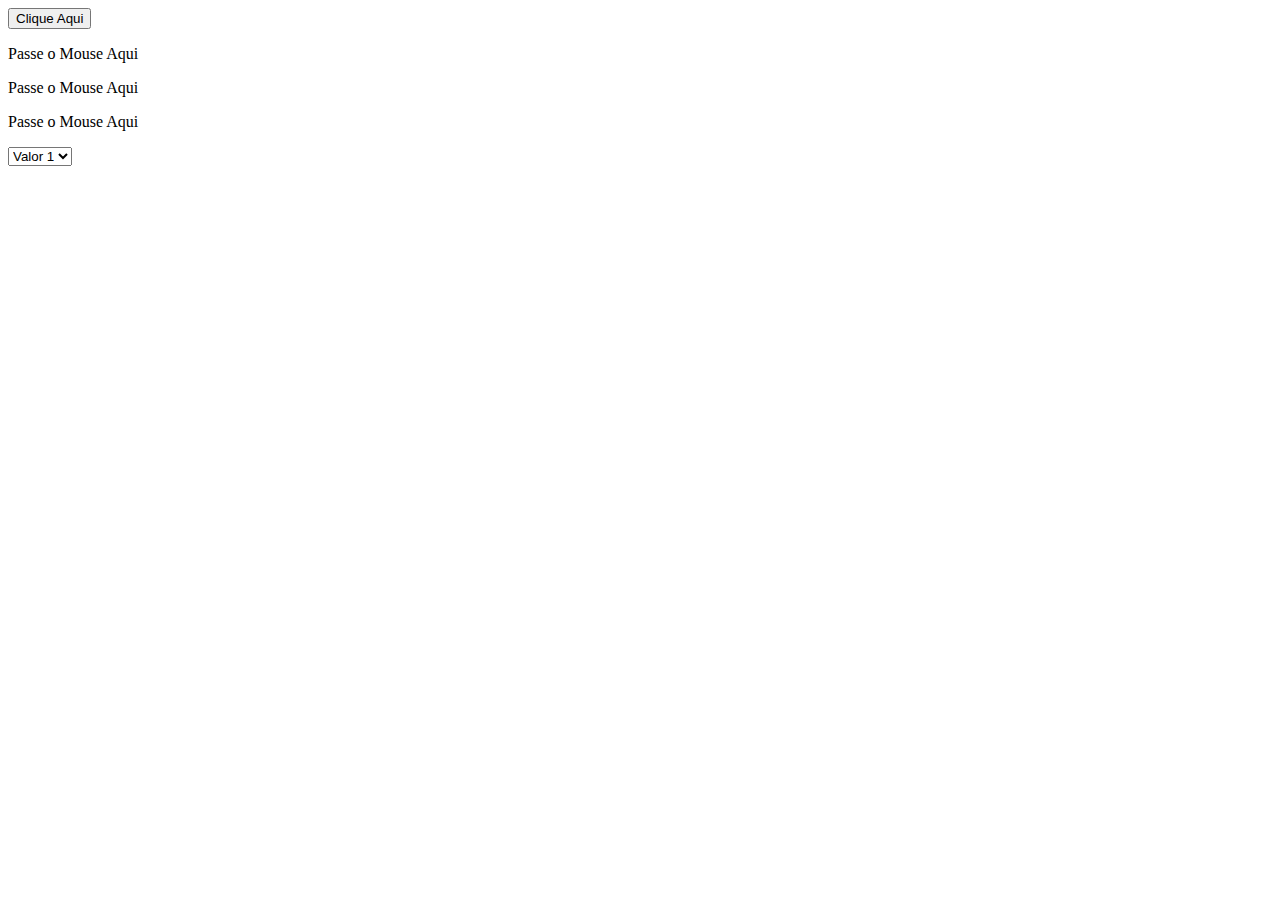
<file: Javascript/index.html>
<!DOCTYPE html>
<html lang="pt-br">
    <head>
        <title> Minha página </title>
        <meta charset="utf-8">
        <script type="text/javascript" src="js/main.js"></script>
    </head>
    <body onload ="load()";></body>
            <button type="button" onclick="clicou()"> Clique Aqui</button>
            <p id="agradecimento" onclick="redirecionar()"></p>
            <p id="mousemove" onmouseover="trocar(this)" onmouseout=" voltar(this)"> Passe o Mouse Aqui</p>
            <p id="mousemove2" onmouseover="trocar(this)" onmouseout=" voltar(this)"> Passe o Mouse Aqui</p>
            <p onmouseover="trocar(this)" onmouseout=" voltar(this)"> Passe o Mouse Aqui</p>
            <select onchange="funcaochange(this)">
                <option value="1">Valor 1</option>
                <option value="2">Valor 2</option>
                <option value="3">Valor 3</option>
            </select>
    </body>
    </html>
</file>
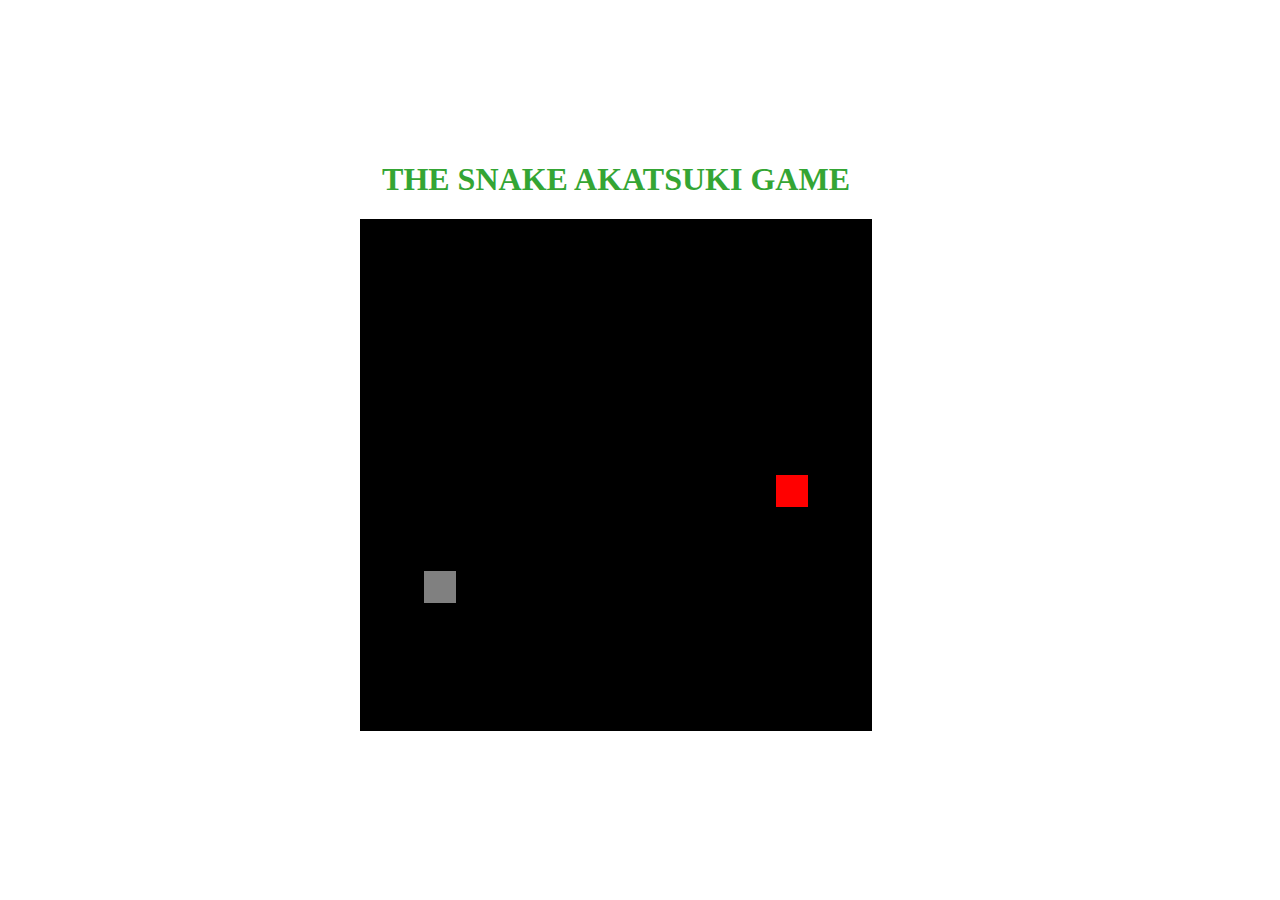
<file: jogo/index.html>
<!DOCTYPE html>
<html lang="en">
<head>
    <meta charset="UTF-8">
    <meta http-equiv="X-UA-Compatible" content="IE=edge">
    <meta name="viewport" content="width=device-width, initial-scale=1.0">
    <link rel="stylesheet" href="../jogo/style.css">
    <script defer src="../jogo/script.js"></script>
    <title>THE SNAKE AKATSUKI GAME!</title>
</head>
<body>
    <h1>THE SNAKE AKATSUKI GAME</h1>
    <canvas id="snake" width="512" height="512"></canvas>
</body>
</html>
</file>
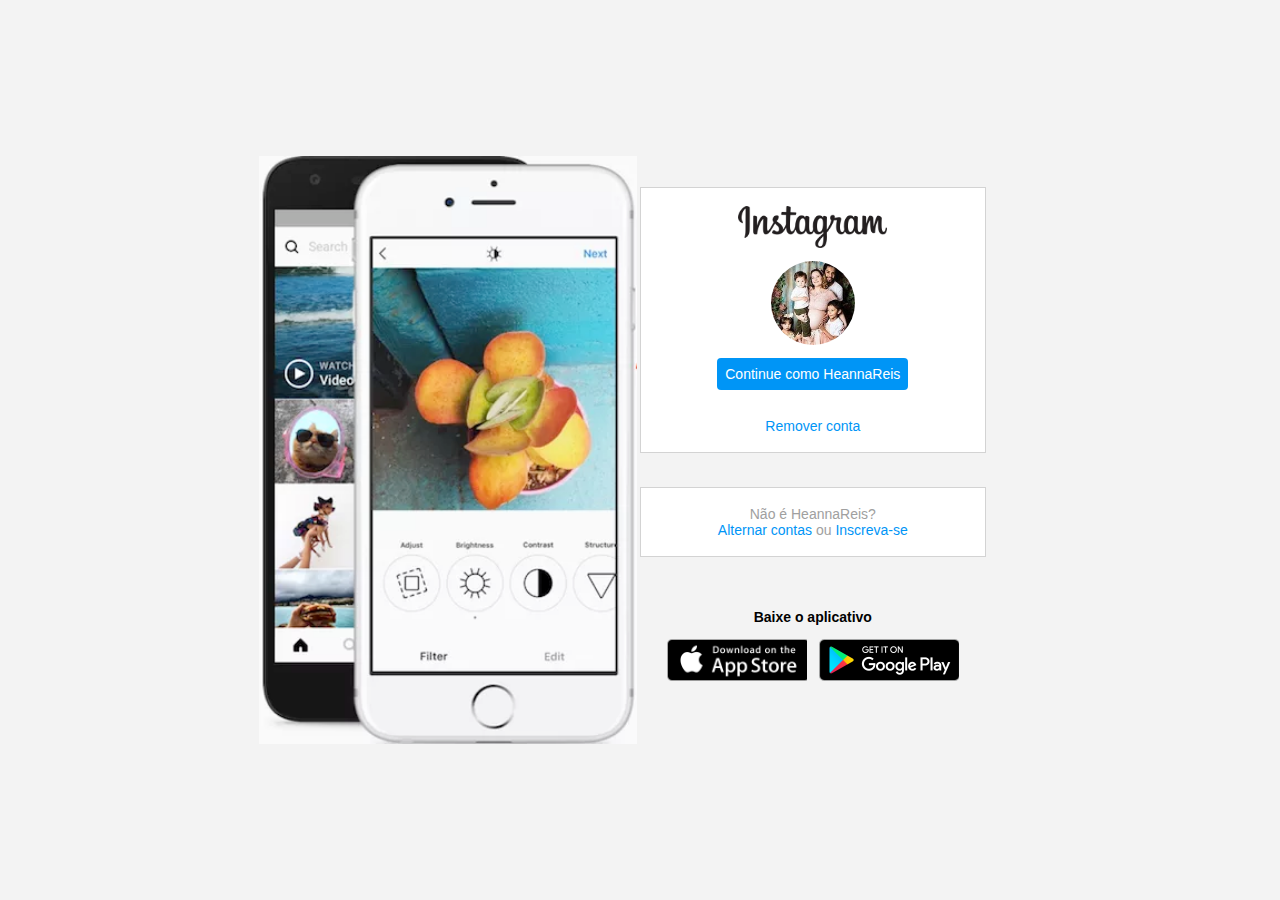
<file: Instagram/insta.html>
<!DOCTYPE html>
<html lang="en">
<head>
    <meta charset="UTF-8">
    <meta name="viewport" content="width=device-width, initial-scale=1.0">
    <link rel="stylesheet" href="styleinsta.css">
    <title>Instagram</title>
</head>
<body>
    <div class="instagram-wrapper">
        <div class="instagram-phone">
            <img src="./telefone-insta.png" alt="celular">
        </div>
        <div class="instagram-continue">
            <div class="group">
                <img src="./instagram-logo.png" class="instagram-logo" alt="instagram logo">
                <div class="profile-photo">
                    <img src="./Foto-insta.jpg" alt="foto de perfil">
                </div>
                <a href="#" class="instagram-login">Continue como HeannaReis</a>
                <a href="#" class="instagram-logout">Remover conta</a>
            </div>
            <div class="group">
                <p class="not-account">Não é HeannaReis?</p>
                <p class="not-account">
                    <span class="link-blue">Alternar contas</span>
                    ou
                    <span class="link-blue">Inscreva-se</span>
                </p>
            </div>
            <div class="get-the-app">
                <p class="get-app">Baixe o aplicativo</p>
                <div class="download">
                    <a href="#" class="app-download"></a>
                    <a href="#" class="app-download"></a>
                </div>
            </div>
        </div>
    </div>
</body>
</html>
</file>
<file: jogo/style.css>
body{
    height: 95vh;
    width: 95vw;
    display: flex;
    flex-direction: column;
    justify-content: center;
    align-items: center;
    background-color:white;
    color: rgb(52, 165, 52);
}
</file>
<file: Instagram/styleinsta.css>
* {
    padding: 0;
    margin: 0;
    box-sizing: border-box;
    text-decoration: none;
    font-family: sans-serif;
    font-size: 14px;
}

body {
    width: 100%;
    min-height: 100vh;
    background-color: rgb(243, 243, 243);
    margin: 0;
    padding: 0;
    display: flex;
    justify-content: center;
}

.instagram-wrapper {
    display: flex;
    align-items: center;
    justify-content: start;
    width: 60%;
    height: 100vh;
}

.instagram-phone {
    display: flex;
    align-items: center;
    justify-content: center;
    width: 50%;
}

.instagram-phone img {
    height: 42rem;
}

.instagram-continue {
    display: flex;
    align-items: center; /* horizontal */
    justify-content: space-around; /* vertical */
    flex-direction: column;
    width: 45%;
    min-height: 40rem;
}

.group {
    display: flex;
    justify-content: space-between;
    align-items: center;
    flex-direction: column;
    background-color: #ffffff;
    width: 100%;
    padding: 1.3rem 0;
    border: 1px solid lightgray;
}

.group:nth-child(1) {
    min-height: 19rem;
}

.instagram-logo {
    height: 3rem;
}

.profile-photo {
    display: flex;
    justify-content: center;
    align-items: center;
    border-radius: 50%;
    overflow: hidden;
}

.profile-photo img {
    height: 6rem;
}

.instagram-login {
    background-color: #0095f6;
    color: #ffffff;
    padding: 8px;
    border-radius: 4px;
}

.instagram-logout {
    color: #0095f6;
    margin-top: 1rem;
}

.not-account {
    color: rgb(160, 160, 160);
}

.link-blue {
    color: #0095f6;
}

.get-the-app {
    display: flex;
    flex-direction: column;
    align-items: center;
    justify-content: center;
    width: 100%;
    padding: 1.3rem 0;
    font-weight: bolder;
}

.download {
    display: flex;
    width: 100%;
    justify-content: space-evenly;
    align-items: center;
    padding: 1rem;
}

.app-download {
    height: 3rem;
    width: 10rem;
    background-size: cover;
}

.app-download:nth-child(1) {
    background-image: url('./apple-button.png');
}

.app-download:nth-child(2) {
    background-image: url('./googleplay-button.png');
}

/* media queries */


@media (max-width: 1024px) {
    .instagram-wrapper {
        width: 90%;
    }
}

@media (max-width: 650px) {
    body {
        background-color: #ffffff;
    }

    .instagram-wrapper {
        width: 90%;
    }

    .instagram-phone {
        display: none;
    }

    .instagram-continue {
        width: 100%;
    }
    
    .group {
        border: 1px solid transparent;
    }
}
</file>
